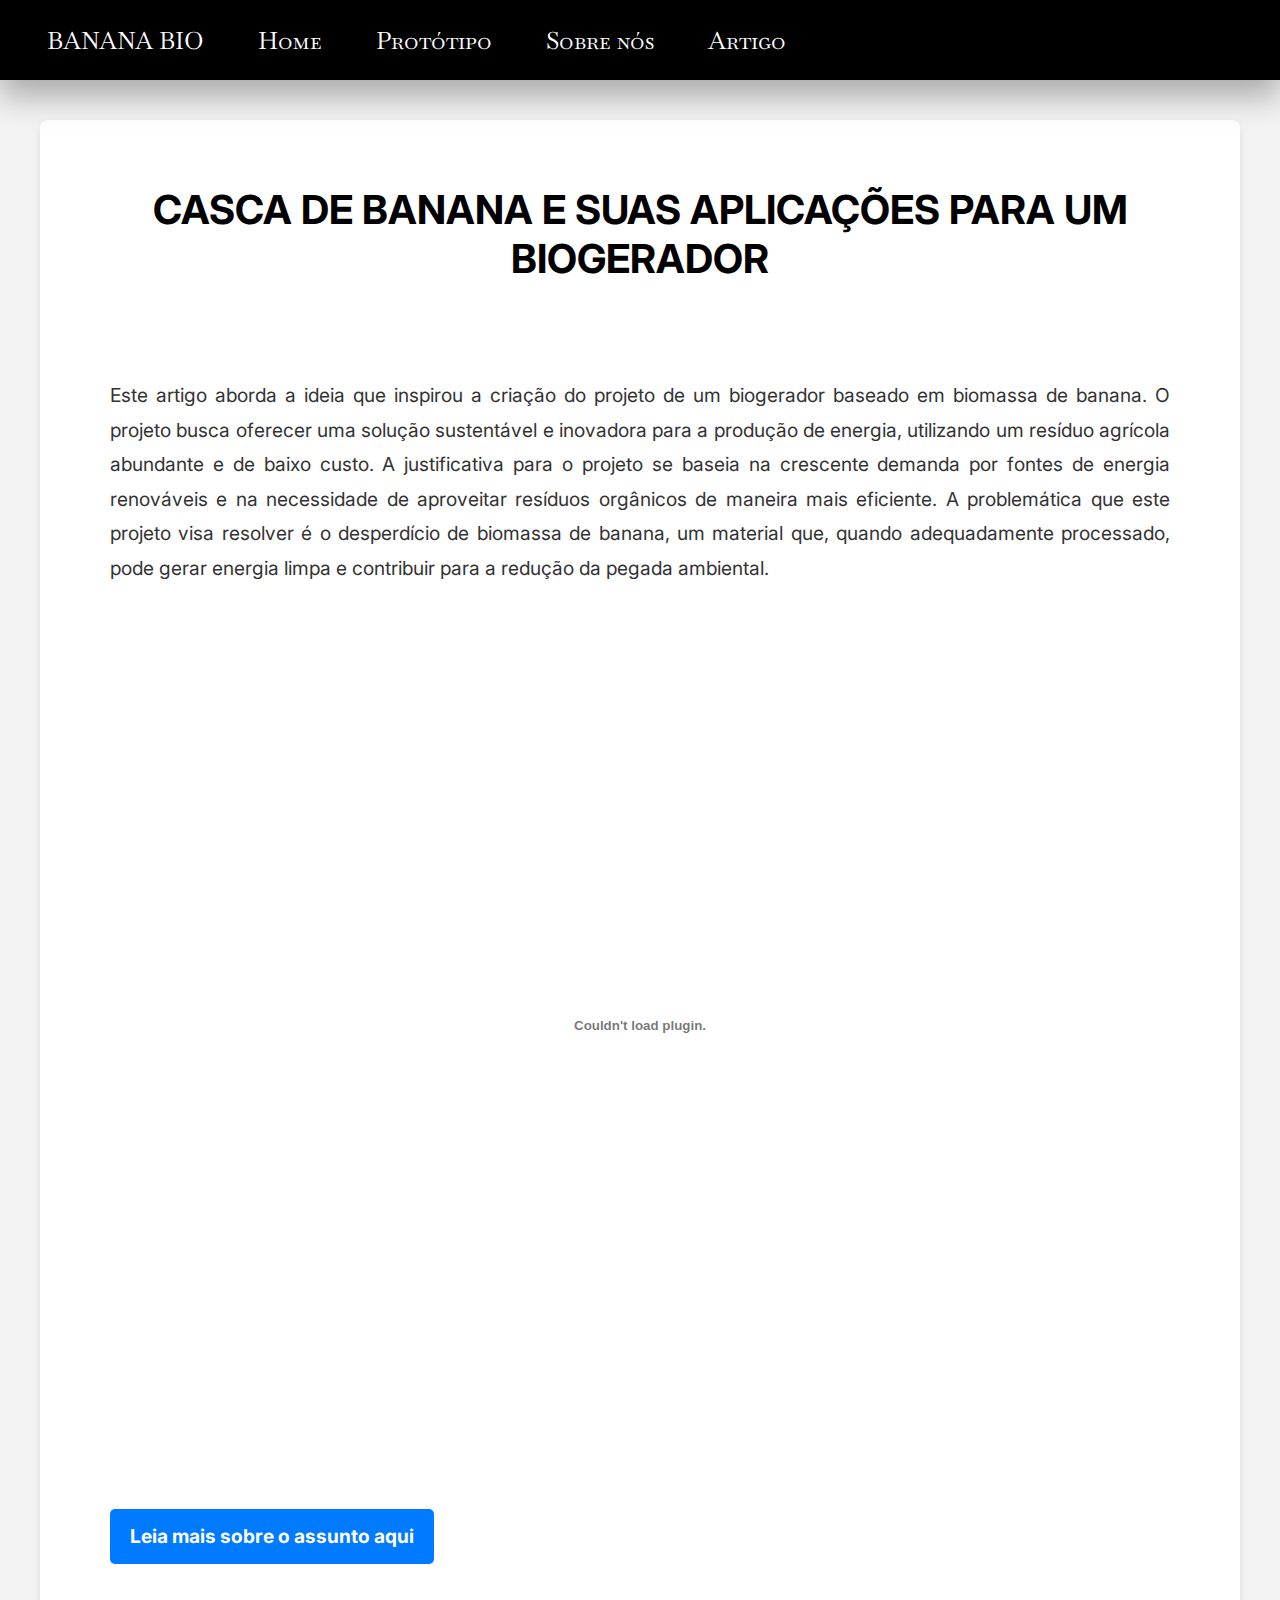
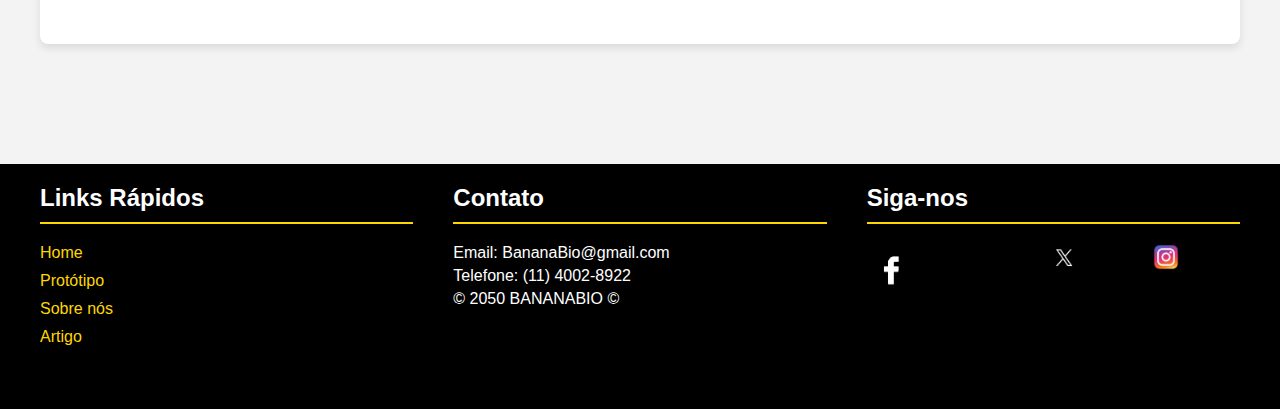
<file: artigo.html>
<!DOCTYPE html>
<html lang="en">

<head>
    <meta charset="UTF-8">
    <meta name="viewport" content="width=device-width, initial-scale=1.0">
    <link rel="stylesheet" href="estilo.css">
    <link rel="icon" href="icone2.png" type="image/png">
    <title>BANANA BIO</title>
</head>

<body>
    <header>
        <nav class="menu">
            <ul>
                <li><a>BANANA BIO</a></li>
                <li><a href="index.html">Home</a></li>
                <li><a href="prototipo.html">Protótipo</a></li>
                <li><a href="sobre.html">Sobre nós</a></li>
                <li><a href="artigo.html">Artigo</a></li>
            </ul>
        </nav>
    </header>

    <main>
        <article class="artigo">
            <h1>CASCA DE BANANA E SUAS APLICAÇÕES PARA UM BIOGERADOR</h1>
    
            <section class="conteudo-artigo">
                <p class="triste">Este artigo aborda a ideia que inspirou a criação do projeto de um biogerador baseado em biomassa de banana. O projeto busca oferecer uma solução sustentável e inovadora para a produção de energia, utilizando um resíduo agrícola abundante e de baixo custo. A justificativa para o projeto se baseia na crescente demanda por fontes de energia renováveis e na necessidade de aproveitar resíduos orgânicos de maneira mais eficiente. A problemática que este projeto visa resolver é o desperdício de biomassa de banana, um material que, quando adequadamente processado, pode gerar energia limpa e contribuir para a redução da pegada ambiental.</p>
                <br>
    
                <!-- Exibe o PDF embutido aqui -->
                <embed src="relatorio abu cansei culpa a tim e a vivo-1.pdf" type="application/pdf" width="100%" height="800px" class="artigopdf">
                
                <p><a href="https://etecspgov-my.sharepoint.com/:w:/r/personal/vitor_tozeti_etec_sp_gov_br/Documents/Documento%202.docx?d=wf5884d55f5cd4a199170a5bd1c1e10a3&csf=1&web=1&e=P7U8S1" target="_blank" class="link-artigo">Leia mais sobre o assunto aqui</a></p>
            </section>
    
            <footer class="artigo-footer">
            </footer>
        </article>
    </main>
    

    <footer class="site-footer">
        <div class="footer-container">
            <div class="footer-links">
                <h3>Links Rápidos</h3>
                <ul>
                    <li><a href="index.html">Home</a></li>
                    <li><a href="prototipo.html">Protótipo</a></li>
                    <li><a href="sobre.html">Sobre nós</a></li>
                    <li><a href="artigo.html">Artigo</a></li>
                </ul>
            </div>

            <div class="footer-contact">
                <h3>Contato</h3>
                <p>Email: BananaBio@gmail.com</p>
                <p>Telefone: (11) 4002-8922</p>
                <p> &copy; 2050 BANANABIO &copy;</p>
            </div>

            <div class="footer-social">
                <h3>Siga-nos</h3>
                <ul class="social-icons">
                    <li><a href="https://www.facebook.com" target="_blank">
                            <img class="icons" src="facebook.png" alt="Facebook">
                        </a></li>
                    <li><a href="https://www.twitter.com" target="_blank">
                            <img class="icons" src="twitter.jpg" alt="Twitter">
                        </a></li>
                    <li><a href="https://www.instagram.com" target="_blank">
                            <img class="icons" src="instagram.png" alt="Instagram">
                        </a></li>
                </ul>
            </div>
        </div>
    </footer>

    <script src="script.js"></script>
</body>

</html>
</file>
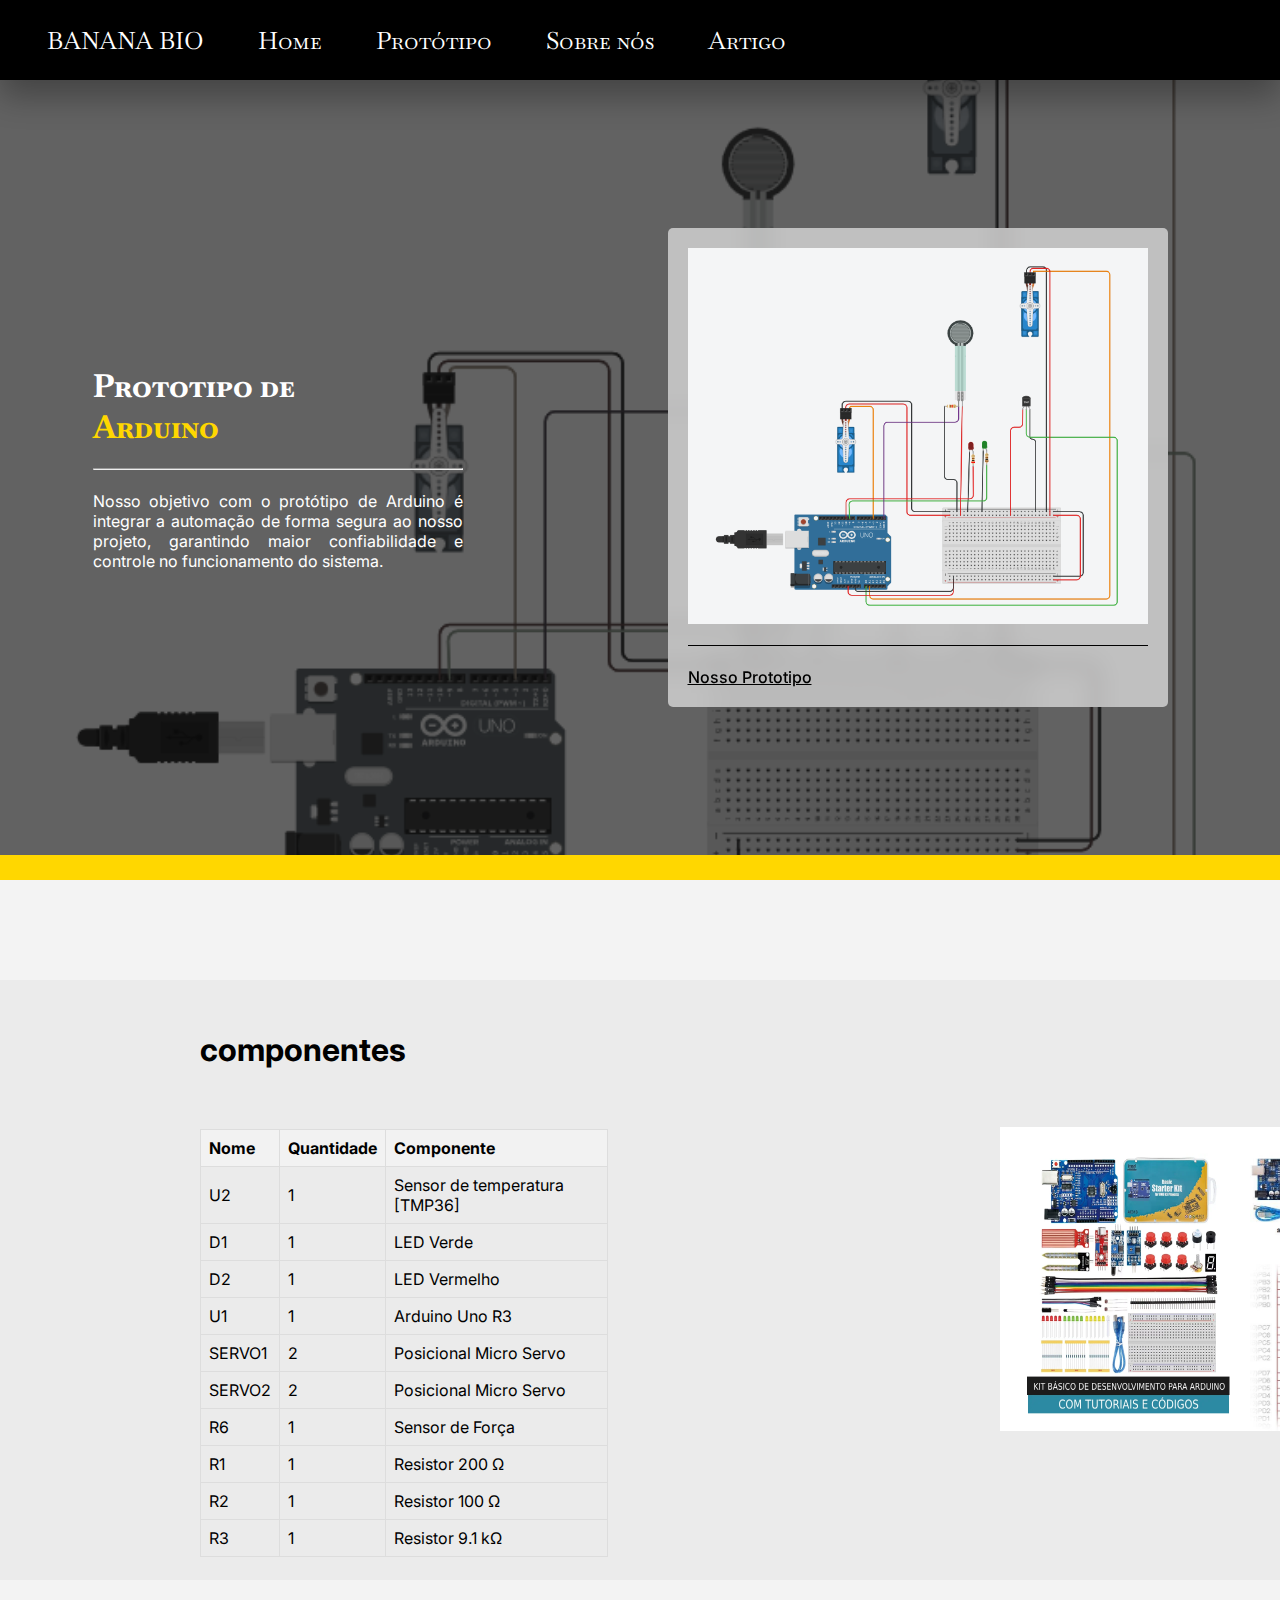
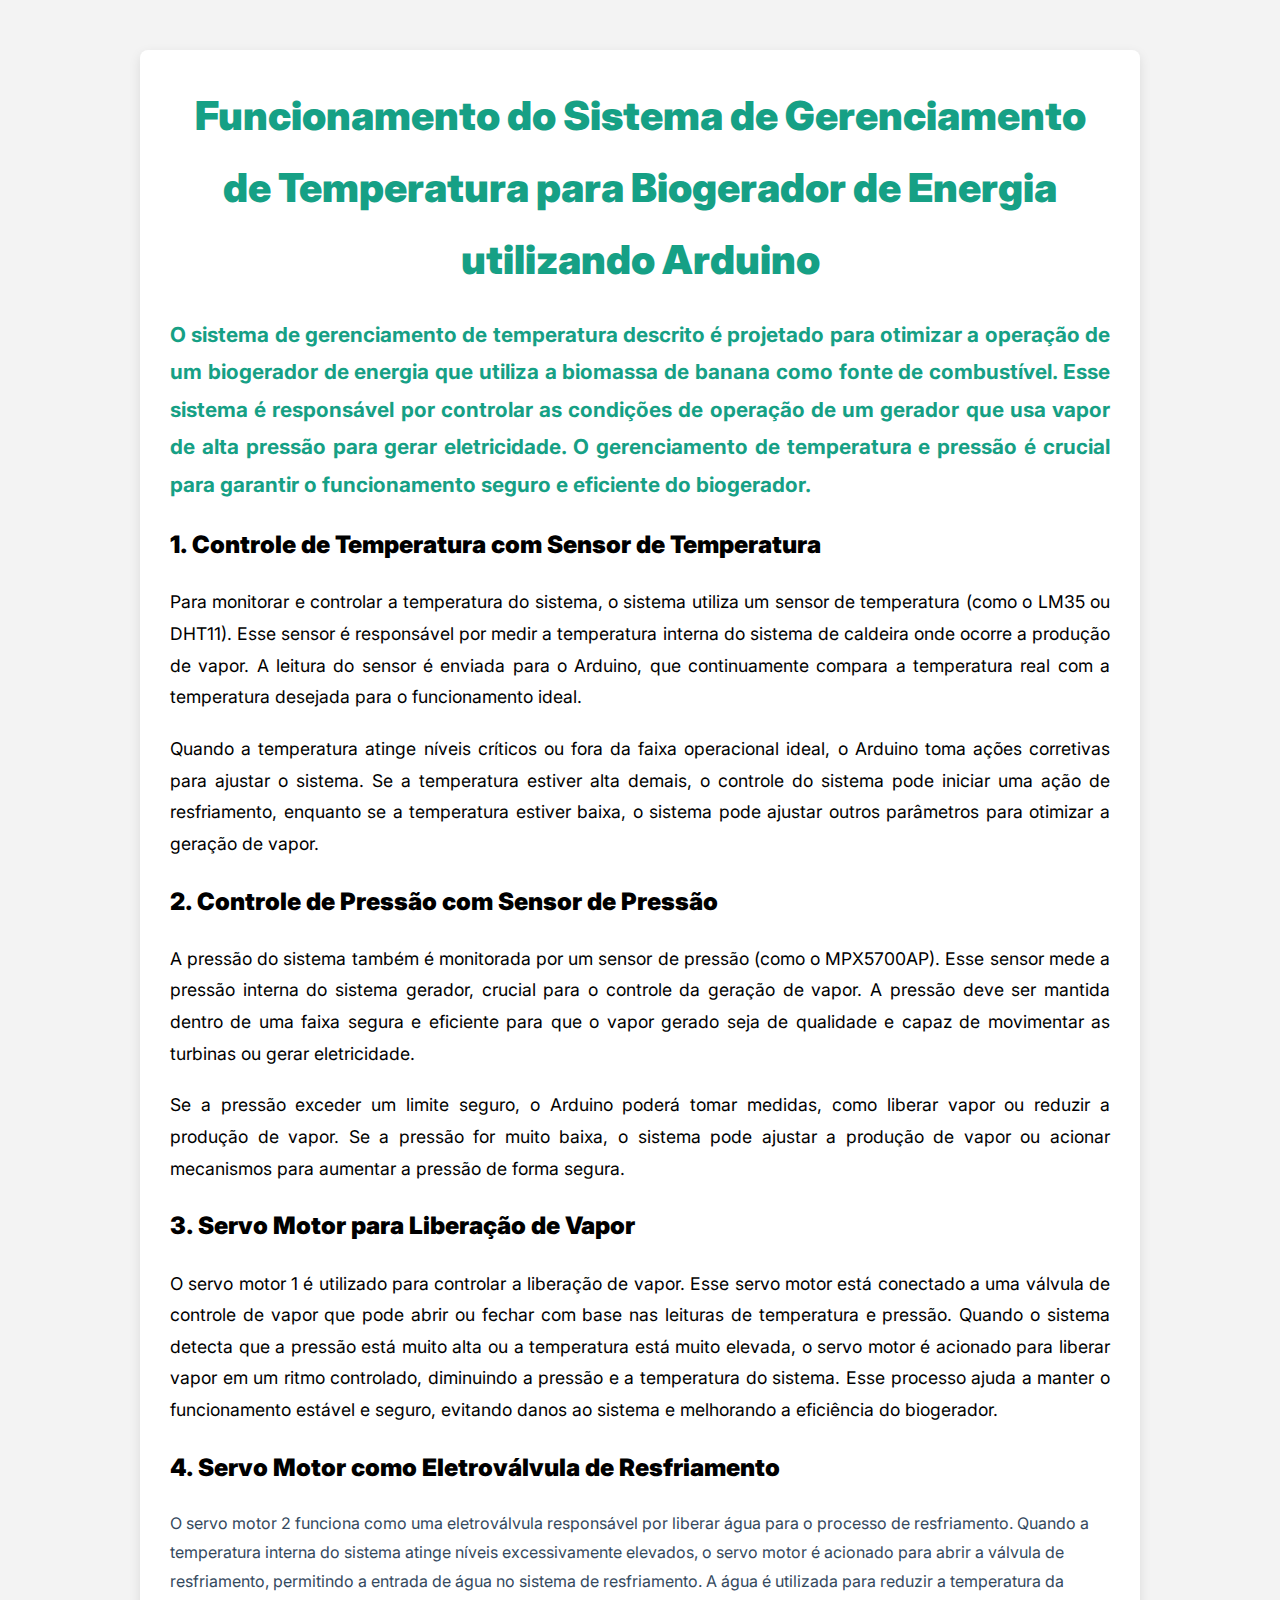
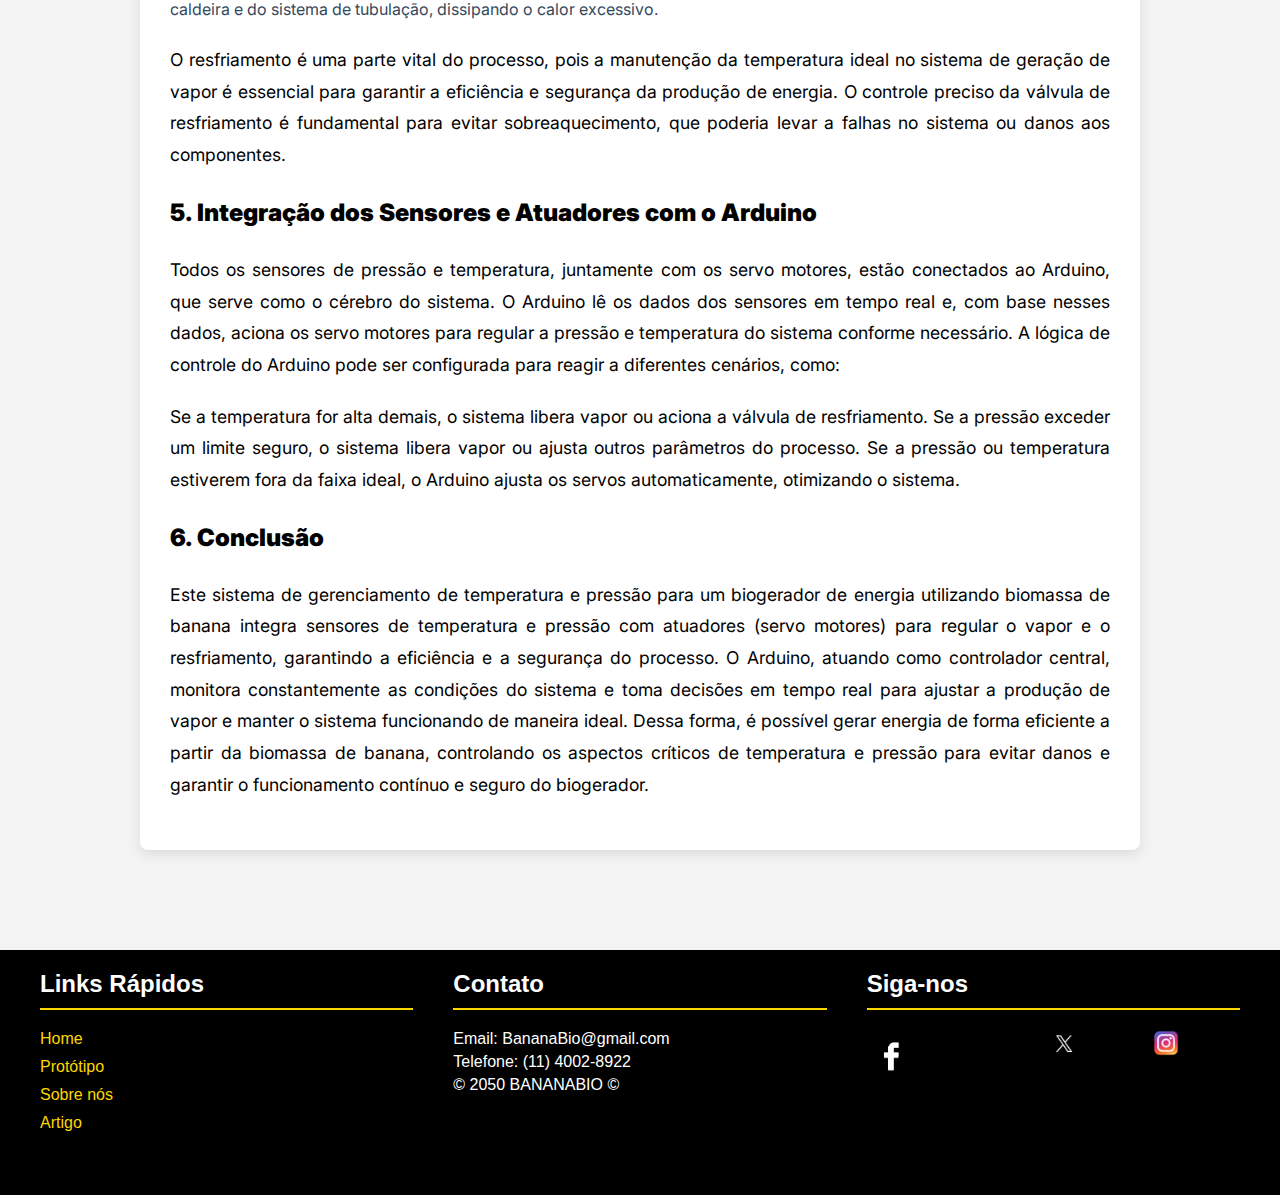
<file: prototipo.html>
<!DOCTYPE html>
<html lang="en">

<head>
    <meta charset="UTF-8">
    <meta name="viewport" content="width=device-width, initial-scale=1.0">
    <link rel="stylesheet" href="estilo.css">
    <link rel="icon" href="icone2.png" type="image/png">
    <title>BANANA BIO</title>
</head>

<body>
    <header>
        <nav class="menu">
            <ul>
                <li><a>BANANA BIO</a></li>
                <li><a href="index.html">Home</a></li>
                <li><a href="prototipo.html">Protótipo</a></li>
                <li><a href="sobre.html">Sobre nós</a></li>
                <li><a href="artigo.html">Artigo</a></li>
            </ul>
        </nav>
    </header>

    <div class="parallax2">
        <div class="card1">
            <h1>Prototipo de<br>
                <h1 class="h1B">Arduino</h1>
            </h1>
            <br>
            <hr>
            <br>
            <p class="p1">Nosso objetivo com o protótipo de Arduino é integrar a automação de forma segura ao nosso
                projeto, garantindo maior confiabilidade e controle no funcionamento do sistema.</p>
        </div>


        <div class="card2">
            <img src="ababu.png" alt="">
            <br>
            <hr style="border: none; height: 1px; background-color: black;">
            <br>
            <p class="p2"><a href="https://www.tinkercad.com/things/5o9tHlT1SsJ-ababu/editel?returnTo=https%3A%2F%2Fwww.tinkercad.com%2Fdashboard%2Fdesigns%2Fcircuits">Nosso Prototipo</a></p>
        </div>
    </div>


    <div class="pt2" style="color: rgb(0, 0, 0);">
        <h1>componentes</h1>
        <br>
        <br>
        <table>
            <tr>
                <th>Nome</th>
                <th>Quantidade</th>
                <th>Componente</th>
            </tr>
            <tr>
                <td>U2</td>
                <td>1</td>
                <td>Sensor de temperatura [TMP36]</td>
            </tr>
            <tr>
                <td>D1</td>
                <td>1</td>
                <td>LED Verde</td>
            </tr>
            <tr>
                <td>D2</td>
                <td>1</td>
                <td>LED Vermelho</td>
            </tr>
            <tr>
                <td>U1</td>
                <td>1</td>
                <td>Arduino Uno R3</td>
            </tr>
            <tr>
                <td>SERVO1</td>
                <td>2</td>
                <td>Posicional Micro Servo</td>
            </tr>
            <tr>
                <td>SERVO2</td>
                <td>2</td>
                <td>Posicional Micro Servo</td>
            </tr>
            <tr>
                <td>R6</td>
                <td>1</td>
                <td>Sensor de Força</td>
            </tr>
            <tr>
                <td>R1</td>
                <td>1</td>
                <td>Resistor 200 Ω</td>
            </tr>
            <tr>
                <td>R2</td>
                <td>1</td>
                <td>Resistor 100 Ω</td>
            </tr>
            <tr>
                <td>R3</td>
                <td>1</td>
                <td>Resistor 9.1 kΩ</td>
            </tr>
        </table>
        <div class="image-wrapper"> <!-- Nova div para centralização -->
            <div class="image-collage">
                <img src="kitububu.jpg" alt="Imagem 1" class="img1">
                <div class="img-container">
                    <img src="abububuduino.png" alt="Imagem 2" class="img2">
                    <img src="arduinobubu.jpg" alt="Imagem 3" class="img3">
                </div>
            </div>
        </div>
    </div>
    <br>
    <br>
    <div class="abubu">
        <h1>Funcionamento do Sistema de Gerenciamento de Temperatura para Biogerador de Energia utilizando Arduino</h1>
        <p>O sistema de gerenciamento de temperatura descrito é projetado para otimizar a operação de um biogerador de
            energia que utiliza a biomassa de banana como fonte de combustível. Esse sistema é responsável por controlar
            as condições de operação de um gerador que usa vapor de alta pressão para gerar eletricidade. O
            gerenciamento de temperatura e pressão é crucial para garantir o funcionamento seguro e eficiente do
            biogerador.</p><br>

        <p><h2>1. Controle de Temperatura com Sensor de Temperatura</h2></p><br>
        <p>Para monitorar e controlar a temperatura do sistema, o sistema utiliza um sensor de temperatura (como o LM35
            ou DHT11). Esse sensor é responsável por medir a temperatura interna do sistema de caldeira onde ocorre a
            produção de vapor. A leitura do sensor é enviada para o Arduino, que continuamente compara a temperatura
            real com a temperatura desejada para o funcionamento ideal.</p><br>

        <p>Quando a temperatura atinge níveis críticos ou fora da faixa operacional ideal, o Arduino toma ações
            corretivas para ajustar o sistema. Se a temperatura estiver alta demais, o controle do sistema pode iniciar
            uma ação de resfriamento, enquanto se a temperatura estiver baixa, o sistema pode ajustar outros parâmetros
            para otimizar a geração de vapor.</p><br>

        <p> <h2>2. Controle de Pressão com Sensor de Pressão</h2></p><br>
        <p>A pressão do sistema também é monitorada por um sensor de pressão (como o MPX5700AP). Esse sensor mede a
            pressão interna do sistema gerador, crucial para o controle da geração de vapor. A pressão deve ser mantida
            dentro de uma faixa segura e eficiente para que o vapor gerado seja de qualidade e capaz de movimentar as
            turbinas ou gerar eletricidade.</p><br>

        <p>Se a pressão exceder um limite seguro, o Arduino poderá tomar medidas, como liberar vapor ou reduzir a
            produção de vapor. Se a pressão for muito baixa, o sistema pode ajustar a produção de vapor ou acionar
            mecanismos para aumentar a pressão de forma segura.</p>

        <p><h2>3. Servo Motor para Liberação de Vapor</h2></p><br>
        <p>O servo motor 1 é utilizado para controlar a liberação de vapor. Esse servo motor está conectado a uma
            válvula de controle de vapor que pode abrir ou fechar com base nas leituras de temperatura e pressão. Quando
            o sistema detecta que a pressão está muito alta ou a temperatura está muito elevada, o servo motor é
            acionado para liberar vapor em um ritmo controlado, diminuindo a pressão e a temperatura do sistema. Esse
            processo ajuda a manter o funcionamento estável e seguro, evitando danos ao sistema e melhorando a
            eficiência do biogerador.</p><br>

        <p><h2>4. Servo Motor como Eletroválvula de Resfriamento</h2></p><br>
        O servo motor 2 funciona como uma eletroválvula responsável por liberar água para o processo de
        resfriamento. Quando a temperatura interna do sistema atinge níveis excessivamente elevados, o servo motor é
        acionado para abrir a válvula de resfriamento, permitindo a entrada de água no sistema de resfriamento. A
        água é utilizada para reduzir a temperatura da caldeira e do sistema de tubulação, dissipando o calor
        excessivo.</p><br>

        <p>O resfriamento é uma parte vital do processo, pois a manutenção da temperatura ideal no sistema de geração
            de vapor é essencial para garantir a eficiência e segurança da produção de energia. O controle preciso da
            válvula de resfriamento é fundamental para evitar sobreaquecimento, que poderia levar a falhas no sistema ou
            danos aos componentes.</p><br>

        <p><h2>5. Integração dos Sensores e Atuadores com o Arduino</h2></p><br>
        <p>Todos os sensores de pressão e temperatura, juntamente com os servo motores, estão conectados ao Arduino,
            que serve como o cérebro do sistema. O Arduino lê os dados dos sensores em tempo real e, com base nesses
            dados, aciona os servo motores para regular a pressão e temperatura do sistema conforme necessário. A lógica
            de controle do Arduino pode ser configurada para reagir a diferentes cenários, como:</p><br>

        <p>Se a temperatura for alta demais, o sistema libera vapor ou aciona a válvula de resfriamento.
            Se a pressão exceder um limite seguro, o sistema libera vapor ou ajusta outros parâmetros do processo.
            Se a pressão ou temperatura estiverem fora da faixa ideal, o Arduino ajusta os servos automaticamente,
            otimizando o sistema.</p><br>
        <p><h2>6. Conclusão</h2></p><br>
        <p>Este sistema de gerenciamento de temperatura e pressão para um biogerador de energia utilizando biomassa de
            banana integra sensores de temperatura e pressão com atuadores (servo motores) para regular o vapor e o
            resfriamento, garantindo a eficiência e a segurança do processo. O Arduino, atuando como controlador
            central, monitora constantemente as condições do sistema e toma decisões em tempo real para ajustar a
            produção de vapor e manter o sistema funcionando de maneira ideal. Dessa forma, é possível gerar energia de
            forma eficiente a partir da biomassa de banana, controlando os aspectos críticos de temperatura e pressão
            para evitar danos e garantir o funcionamento contínuo e seguro do biogerador.</p>
    </div>






    <footer class="site-footer">
        <div class="footer-container">
            <div class="footer-links">
                <h3>Links Rápidos</h3>
                <ul>
                    <li><a href="index.html">Home</a></li>
                    <li><a href="prototipo.html">Protótipo</a></li>
                    <li><a href="sobre.html">Sobre nós</a></li>
                    <li><a href="artigo.html">Artigo</a></li>
                </ul>
            </div>

            <div class="footer-contact">
                <h3>Contato</h3>
                <p>Email: BananaBio@gmail.com</p>
                <p>Telefone: (11) 4002-8922</p>
                <p> &copy; 2050 BANANABIO &copy;</p>
            </div>

            <div class="footer-social">
                <h3>Siga-nos</h3>
                <ul class="social-icons">
                    <li><a href="https://www.facebook.com" target="_blank">
                            <img class="icons" src="facebook.png" alt="Facebook">
                        </a></li>
                    <li><a href="https://www.twitter.com" target="_blank">
                            <img class="icons" src="twitter.jpg" alt="Twitter">
                        </a></li>
                    <li><a href="https://www.instagram.com" target="_blank">
                            <img class="icons" src="instagram.png" alt="Instagram">
                        </a></li>
                </ul>
            </div>
        </div>
    </footer>



    <script src="script.js"></script>
</body>

</html>
</file>
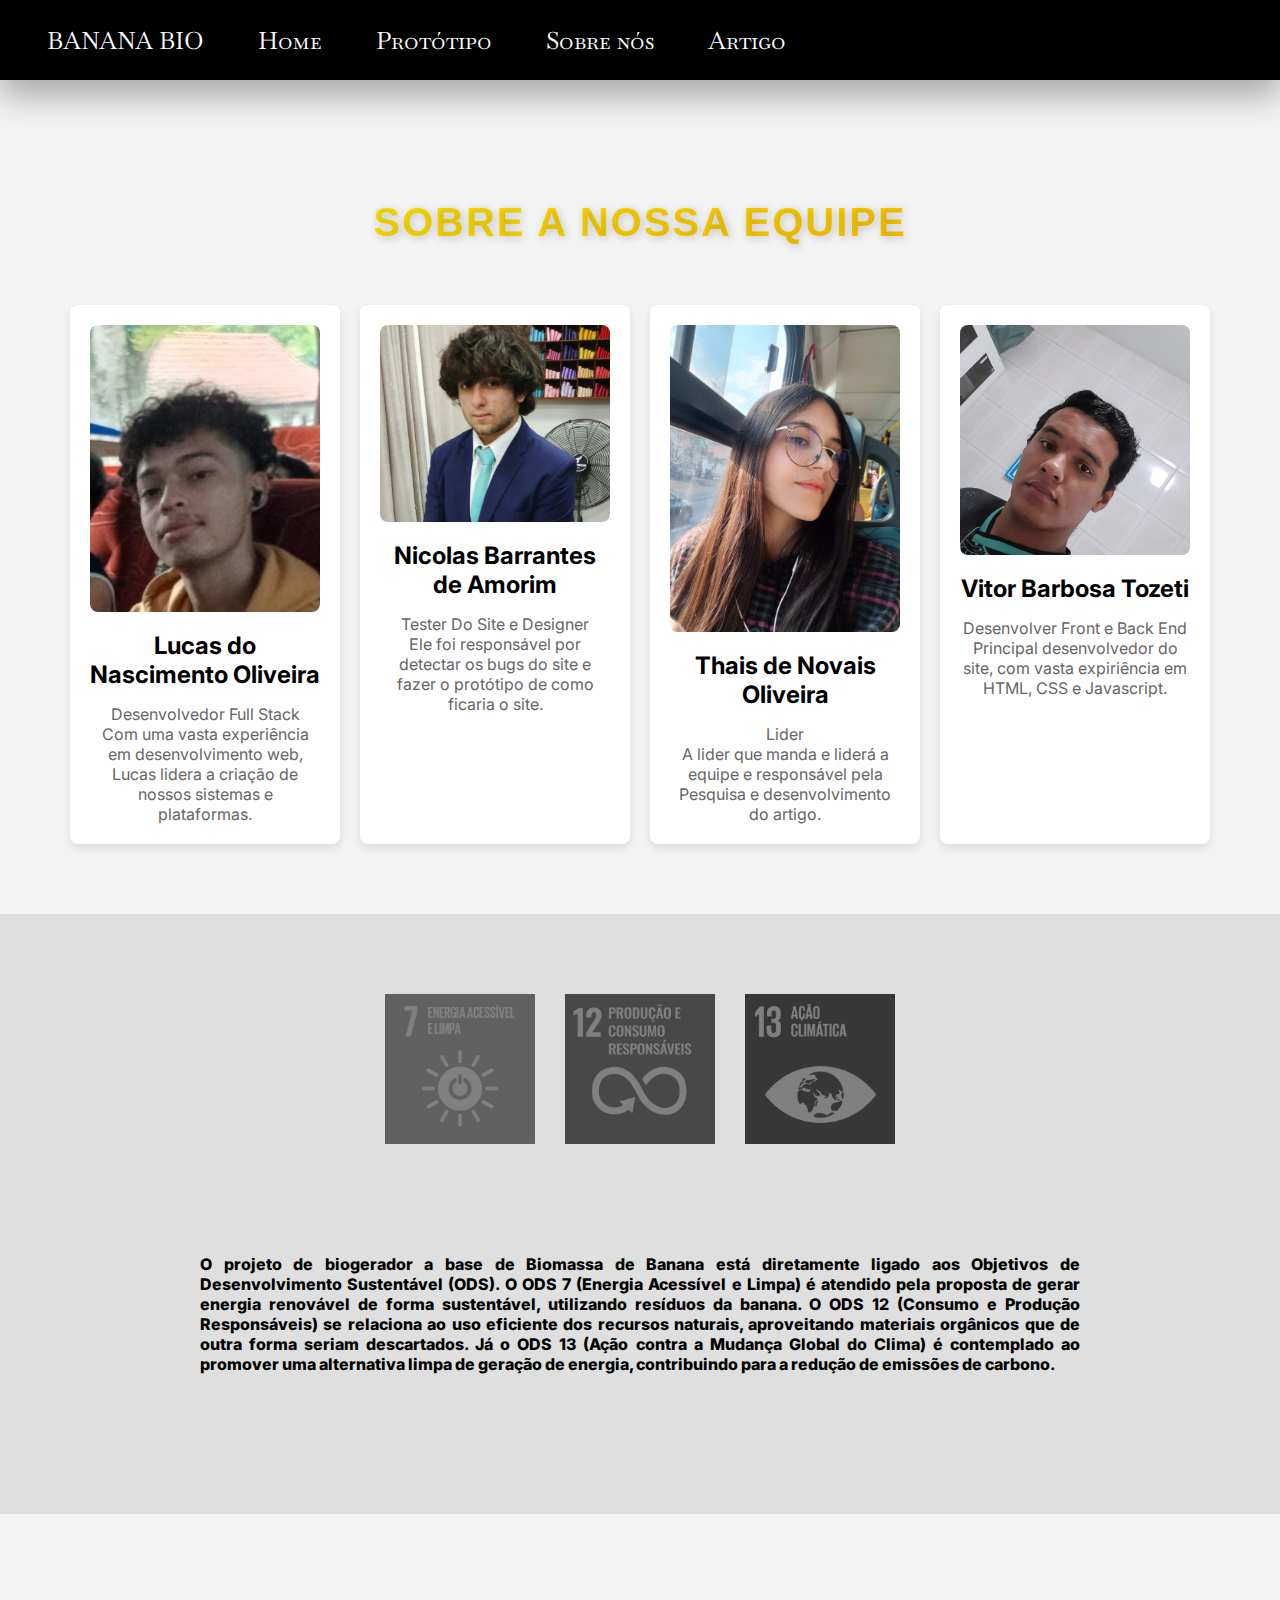
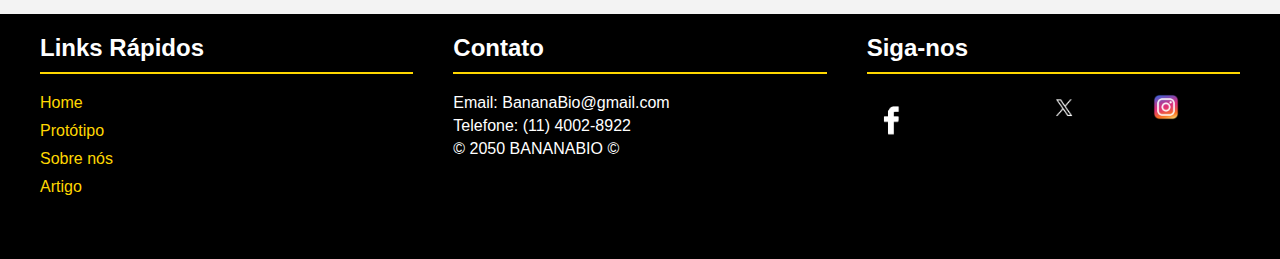
<file: sobre.html>
<!DOCTYPE html>
<html lang="en">

<head>
    <meta charset="UTF-8">
    <meta name="viewport" content="width=device-width, initial-scale=1.0">
    <link rel="stylesheet" href="estilo.css">
    <link rel="icon" href="icone2.png" type="image/png">
    <title>BANANA BIO</title>
</head>

<body>
    <header>
        <nav class="menu">
            <ul>
                <li><a>BANANA BIO</a></li>
                <li><a href="index.html">Home</a></li>
                <li><a href="prototipo.html">Protótipo</a></li>
                <li><a href="sobre.html">Sobre nós</a></li>
                <li><a href="artigo.html">Artigo</a></li>
            </ul>
        </nav>
    </header>


    <main>
        <section class="sobre-nos-improvavel">
            <h1>Sobre a Nossa Equipe</h1>
            <br>
            <br>
            <div class="container-de-cards-improvaveis">
                <div class="card-membro-1">
                    <img src="WhatsApp Image 2024-11-22 at 18.07.31.jpeg" alt="Membro 1">
                    <h3>Lucas do Nascimento Oliveira</h3>
                    <p>Desenvolvedor Full Stack</p>
                    <p>Com uma vasta experiência em desenvolvimento web, Lucas lidera a criação de nossos sistemas e
                        plataformas.</p>
                </div>

                <div class="card-membro-2">
                    <img src="WhatsApp Image 2024-11-22 at 18.00.21.jpeg" alt="Membro 2">
                    <h3>Nicolas Barrantes de Amorim</h3>
                    <p>Tester Do Site e Designer</p>
                    <p>Ele foi responsável por detectar os bugs do site e fazer o protótipo de como ficaria o site.</p>
                </div>

                <div class="card-membro-3">
                    <img src="WhatsApp Image 2024-11-22 at 18.36.21.jpeg" alt="Membro 3">
                    <h3>Thais de Novais Oliveira</h3>
                    <p>Lider</p>
                    <p>A lider que manda e liderá a equipe e responsável pela Pesquisa e desenvolvimento do artigo. </p>
                </div>

                <div class="card-membro-4">
                    <img src="WhatsApp Image 2024-11-22 at 17.59.04.jpeg" alt="Membro 4">
                    <h3>Vitor Barbosa Tozeti</h3>
                    <p>Desenvolver Front e Back End</p>
                    <p>Principal desenvolvedor do site, com vasta expiriência em HTML, CSS e Javascript.</p>
                </div>
            </div>
        </section>
    </main>


    <div class="cansei">
    <div class="card-imagens">
        <div class="imagem" style="background-image: url('7.jfif');"></div>
        <div class="imagem" style="background-image: url('12.jpg');"></div>
        <div class="imagem" style="background-image: url('13.png');"></div>
    </div>
    <p>
        O projeto de biogerador a base de Biomassa de Banana está diretamente ligado aos Objetivos de Desenvolvimento Sustentável (ODS). O ODS 7 (Energia Acessível e Limpa) é atendido pela proposta de gerar energia renovável de forma sustentável, utilizando resíduos da banana. O ODS 12 (Consumo e Produção Responsáveis) se relaciona ao uso eficiente dos recursos naturais, aproveitando materiais orgânicos que de outra forma seriam descartados. Já o ODS 13 (Ação contra a Mudança Global do Clima) é contemplado ao promover uma alternativa limpa de geração de energia, contribuindo para a redução de emissões de carbono.
    </p>
    
    </div>


    <footer class="site-footer">
        <div class="footer-container">
            <div class="footer-links">
                <h3>Links Rápidos</h3>
                <ul>
                    <li><a href="index.html">Home</a></li>
                    <li><a href="prototipo.html">Protótipo</a></li>
                    <li><a href="sobre.html">Sobre nós</a></li>
                    <li><a href="artigo.html">Artigo</a></li>
                </ul>
            </div>

            <div class="footer-contact">
                <h3>Contato</h3>
                <p>Email: BananaBio@gmail.com</p>
                <p>Telefone: (11) 4002-8922</p>
                <p> &copy; 2050 BANANABIO &copy;</p>
            </div>

            <div class="footer-social">
                <h3>Siga-nos</h3>
                <ul class="social-icons">
                    <li><a href="https://www.facebook.com" target="_blank">
                            <img class="icons" src="facebook.png" alt="Facebook">
                        </a></li>
                    <li><a href="https://www.twitter.com" target="_blank">
                            <img class="icons" src="twitter.jpg" alt="Twitter">
                        </a></li>
                    <li><a href="https://www.instagram.com" target="_blank">
                            <img class="icons" src="instagram.png" alt="Instagram">
                        </a></li>
                </ul>
            </div>
        </div>
    </footer>



    <script src="script.js"></script>
</body>

</html>
</file>
<file: estilo.css>
@import url('https://fonts.googleapis.com/css2?family=Inter:ital,opsz,wght@0,14..32,100..900;1,14..32,100..900&display=swap'); /*Inter*/
@import url('https://fonts.googleapis.com/css2?family=Baskervville+SC&display=swap'); /*Baskervville SC*/

* {
    margin: 0;
    padding: 0;
    box-sizing: border-box;
}

body {
    background-color: #f3f3f3;
    font-family: 'Inter', sans-serif;
    max-width: 100vw;
    margin: 0; /* Remove margens padrão */
    overflow-x: hidden;
}

/* Estilo do menu */
header {
    background-color: #000000;
    position: fixed;
    width: 100%;
    max-width: 100%;
    top: 0;
    z-index: 1000;
}

.menu {
    max-width: 100%;
    display: flex;
    justify-content: left;
    align-items: center;
    height: 80px;
    padding: 0 20px; /* Adiciona espaçamento lateral */
    box-shadow: 0px 16px 32px rgba(0, 0, 0, 0.308); /* Adiciona a sombra projetada para baixo */
}

.menu ul {
    list-style: none;
    display: flex;
    flex-wrap: wrap; /* Permite que os itens se movam para a próxima linha se necessário */
}

.menu ul li {
    font-family: 'Baskervville SC', cursive;
    font-size: 1.5rem;
    color: white;
    margin: 0 15px;
}

.menu ul li a {
    display: inline-block;
    color: white;
    text-decoration: none;
    font-size: 1.5rem;
    padding: 8px 12px;
    transition: color 0.6s ease, background-color 0.3s ease, border-radius 0.3s ease, transform 0.3s ease;
}

.menu ul li a:hover {
    color: rgb(255, 255, 255);
    background-color: #ffffff1f;
    border-radius: 6px;
}




.parallax {
    display: flex;
    justify-content: space-around;
    align-items: center;
    flex-flow: row;
    min-height: 800px;
    width: 100%;
    margin-top: 80px;
    position: relative; /* Necessário para o pseudo-elemento */
    border-bottom: 25px solid #FFD700; /* Linha de contorno abaixo da imagem */
    margin-bottom: 100px;
}

.parallax::before {
    content: '';
    position: absolute;
    top: 0;
    left: 0;
    right: 0;
    bottom: 0;
    background-image: url('https://static.vecteezy.com/ti/fotos-gratis/p2/5042656-bananeira-e-folhas-de-bananeira-gratis-foto.jpg');
    background-attachment: fixed;
    background-position: center;
    background-repeat: no-repeat;
    background-size: cover;
    filter: grayscale(0.9) brightness(0.4);
    z-index: -1; /* Coloca a imagem de fundo atrás do conteúdo */
}

.card1 {
    display: flex;
    justify-content: space-around;
    align-self: center;
    flex-flow: column;
    font-family: 'Baskervville SC', cursive;
    color: rgb(255, 255, 255);
    max-width: 370px;
}
.h1B{
    color:#FFD700;
}

.p1 {
    width: 100%; 
    margin: 0; /* Remove margens */
    padding: 0; /* Remove paddings */
    box-sizing: border-box;
    text-align: justify;
    font-family: 'Inter', cursive;
    color: #fff;
}


.card2 {
    max-width: 500px;
    min-height: 200px;
    display: flex;
    flex-direction: column;
    padding: 20px;
    margin: 20px;
    background-color: rgba(255, 255, 255, 0.6);
    font-family: 'Baskervville SC', cursive;
    border-radius: 5px;
    backdrop-filter: blur(10px); /* Aplica o desfoque ao fundo */
    transition: transform 0.2s, background-color 0.3s, box-shadow 0.3s;
}


.card2:hover {
    transform: scale(0.99);
    background-color: rgba(255, 255, 255, 0.8);
}

.p2 {
    color: #000000;
    width: 100%; 
    margin: 0; /* Remove margens */
    padding: 0; /* Remove paddings */
    box-sizing: border-box;
    text-align: justify;
    font-family: 'Inter', cursive;
    font-weight: 500;
}

.card2 a {
    color: #000000;
}

.pt2 {
    display: flex;
    flex-direction: column;
    background-color: #ebebeb;
    max-width: 100%;
    min-height: 300px;
    max-height: 600px;
    padding: 20px;
    padding-left: 200px;
    padding-right: 400px;
    padding-top: 50px;
    color: #dbba00;
}

.pt2 hr {
    max-width: 400px;
    border: none;
    height: 1px;
    background-color: #dbba00;
    width: 100%;
    margin: 10px 0;
}

.pt2 p {
    max-width: 500px;
    color: #000000;
    width: 100%; 
    margin: 0;
    padding: 0;
    box-sizing: border-box;
    text-align: justify;
    font-family: 'Inter', cursive;
    font-weight: 500;
}
.image-wrapper {
    position: relative; /* Permite posicionar a div de imagens em relação ao pai */
    max-width: 600px;
    top: -450px; /* Move a div para 50% da altura do pai */
    left: 800px;
    display: flex;
    flex-direction: row; /* Alinha as imagens na horizontal */
}

.image-collage {
    display: flex;
    flex-direction: row; /* Alinha as imagens na horizontal */
}

.img1 {
    max-width: 250px; /* Define o tamanho da primeira imagem */
}

.img-container {
    display: flex;
    flex-direction: column; /* Empilha as imagens 2 e 3 verticalmente */
}

.img2, .img3 {
    max-width: 250px; /* Define o tamanho das imagens 2 e 3 */
    margin: 0; /* Remove qualquer margem entre as imagens */
}

.pt3 {
    display: flex;
    justify-content: center; /* Centraliza horizontalmente */
    align-items: center; /* Centraliza verticalmente */
    background-color: #e2e2e2;
    width: 100%;
    min-height: 300px;
    max-height: 700px;
    padding: 40px;
    padding-bottom: 200px;
    color: #dbba00;
}

.card-wrapper {
    display: flex;
    justify-content: center; /* Centraliza os cards horizontalmente */
    align-items: center;
    width: 100%;
    gap: 0; /* Remove o espaçamento entre os cards */
    
}

.card-item {
    margin-top: 100px;
    position: relative;
    display: flex;
    flex-flow: column;
    width: 400px;
    height: 500px;
    overflow: hidden;
    transform-origin: top;
    transition: transform 0.6s ease;
    padding: 20px;
    z-index: 1;
}

.card-item::after {
    content: '';
    position: absolute;
    bottom: -5px; /* Posiciona levemente fora do card */
    right: -15px; /* Posiciona levemente fora do card */
    width: 0;
    height: 0;
    border-left: 20px solid transparent; /* Tamanho desejado do triângulo */
    border-right: 20px solid transparent; /* Tamanho desejado do triângulo */
    border-top: 20px solid #FFD700; /* Cor do triângulo */
    transform: rotate(-45deg);
    opacity: 0; /* Inicialmente invisível */
    transition: opacity 0.6s ease; /* Suaviza a transição */
}

.card-item:hover::after {
    opacity: 1; /* Torna visível ao passar o mouse */
}


.card-item:hover {
    transform: scaleY(1.1);
}



.card-item-background {
    position: absolute;
    top: 0;
    left: 0;
    width: 100%;
    height: 100%;
    background-size: cover;
    background-position: center;
    z-index: -1;
    filter: grayscale(0.7) brightness(0.3);
    transition: none;
}

.card-item-text {
    display: flex; /* Usar flexbox para alinhar os h1 lado a lado */
    justify-content: left; /* Espaço entre os textos */
    width: 100%; /* Garante que ocupe toda a largura */
    margin-bottom: 25px;
    max-height: 100%;
}

.card-item-h1 {
    color: #fff;
    font-family: 'Inter', cursive;
    max-height: 100%;
}

.barra {
    color: #FFD700;
    font-family: 'Inter', cursive;
    font-weight: 900;
    max-height: 100%;
}

.card-item p {
    font-family: 'inter', cursive;
    color: white;
    text-align: justify;
    margin-left: 10px;
    margin-right: 10px;
    opacity: 0; /* Inicialmente invisível */
    transition: opacity 0.6s ease; /* Suaviza a transição */
    max-height: 100%; /* Limita a largura máxima do parágrafo */
    white-space: normal; /* Garante que o texto quebre normalmente */
    line-height: 1.1; /* Ajusta o espaçamento entre linhas */
}

.card-item:hover p {
    opacity: 1; /* Torna visível ao passar o mouse */
}

.pt4 {
    display: flex;
    background-color: rgb(218, 218, 218);
    max-width: 100%;
    min-height: 300px;
    max-height: 700px;
    padding-top: 50px;
    padding-left: 100px;
    padding-right: 100px;
    padding-bottom: 50px;
}

.card4 {
    display: flex;
    flex-direction: column;
    width: 100%;
    margin-bottom: 50px;
}

.card-header {
    display: flex;
    align-items: center;
}

.barra1 {
    margin-top: 50px;
    margin-right: 10px; /* Espaço entre os elementos */
    color: #dbba00;
    font-family: 'Inter', cursive;
    font-weight: 900;
    max-height: 100%;
}
.card-item-h12 {
    margin-top: 50px;
    color: #dbba00;
    font-family: 'Inter', cursive;
    max-height: 100%;
}
.card-content {
    display: flex;
    flex-direction: column; /* Coloca o parágrafo abaixo do título */
    width: 100%;
    margin-top: 20px; /* Espaço entre o título e o parágrafo */
}

.card-image {
    background-color: #ffffff65;
    border-radius: 50%;
    position: relative;
    top: -550px;
    align-self: flex-end; /* Alinha a imagem à direita */
    margin-top: 20px; /* Espaço entre o parágrafo e a imagem */
}
.card-content p{
    margin-top: 50px;
    max-width: 800px;
    text-align: justify;
    font-family: 'inter', cursive;
    font-size: 1.2rem;
}

.pt5 {
    display: flex;
    justify-content: space-between;
    align-items: center;
    background-color: rgb(212, 212, 212);
    max-width: 100%;
    min-height: 300px;
    max-height: 700px;
    padding-top: 100px;
    padding-left: 100px;
}

.card5 {
    display: flex;
    flex-direction: column;
    width: 100%;
    margin-bottom: 50px;
}

.card-header {
    flex: 1;
    padding-right: 20px;
}

.carro-wrapper {
    flex: 1;
    display: flex;
    justify-content: left;
    position: relative;
    max-width: 600px;
    margin-left: 810px;
    padding-left: 100px;
}

.carousel-container {
    position: relative;
    top: -250px;
    width: 100%;
    max-width: 900px;
    display: flex;
    justify-content: center;
    overflow: hidden;
    position: relative; /* Adicionando position relative para que os botões fiquem em relação ao container */
}

/* Ajuste o carrossel para caber corretamente */
.carousel {
    display: flex;
    transition: transform 0.5s ease-in-out;
}

.carousel-item {
    min-width: 100%;
    transition: transform 0.5s ease-in-out;
}

.carousel-item img {
    width: 100%;
}







/* Botões do carrossel */
button {
    position: absolute;
    top: 50%;
    transform: translateY(-50%);
    background-color: rgba(0, 0, 0, 0.5);
    border: none;
    color: white;
    padding: 10px;
    cursor: pointer;
    font-size: 18px;
    z-index: 10; /* Certifica-se de que os botões estejam acima dos outros elementos */
}

button:hover {
    background-color: rgba(0, 0, 0, 0.8);
}

.prev {
    left: 10px;
}

.next {
    right: 10px;
}

.card-item-h123 {
    margin-top: 200px;
    color: #dbba00;
    font-family: 'Inter', cursive;
    max-height: 100%;
}
.barra2 {
    margin-top: 200px;
    color: #dbba00;
    font-family: 'Inter', cursive;
    font-weight: 900;
    max-height: 100%;
}














































@media (max-width: 768px) {
    .menu {
        justify-content: center;
        height: 60px;
    }

    .menu ul li {
        margin: 0 10px;
    }

    .menu ul li a {
        font-size: 1.5rem;
    }

    .parallax {
        margin-top: 60px; /* Ajuste para telas menores */
    }

    section {
        margin-bottom: 40px;
        padding: 15px;
    }
}

@media (max-width: 480px) {
    .menu {
        flex-direction: column;
        align-items: flex-start;
        padding: 10px;
    }

    .menu ul {
        flex-direction: column;
        width: 100%;
    }

    .menu ul li {
        margin: 10px 0;
    }

    .menu ul li a {
        font-size: 1.2rem;
    }

    .parallax {
        margin-top: 60px;
    }

    section {
        margin-bottom: 30px;
        padding: 10px;
    }
}

/* Estilo do rodapé */
.site-footer {
    width: 100%;
    margin-top: 100px;
    background-color: #000000;
    color: #fff;
    padding: 0px 0;
    font-family: 'Arial', sans-serif;
}
.site-footer h3{
    margin-top: 20px;
}
.footer-container {
    display: flex;
    justify-content: space-evenly;
    max-width: 100%;
    margin: 0 auto;
    padding: 0 20px;
}

.footer-links, .footer-contact, .footer-social {
    flex: 1;
    margin: 0 20px;
}
.footer-links h3, .footer-contact h3, .footer-social h3 {
    margin-bottom: 20px;
    font-size: 1.5rem;
    border-bottom: 2px solid #FFD700;
    padding-bottom: 10px;
}

.footer-links ul, .social-icons {
    list-style: none;
    padding: 0;
}

.footer-links ul li, .social-icons li {
    margin-bottom: 10px;
}

.footer-links ul li a, .social-icons li a {
    color: #FFD700;
    text-decoration: none;
    transition: color 0.3s;
}

.footer-links ul li a:hover, .social-icons li a:hover {
    color: #fff;
}

.footer-contact p {
    margin: 5px 0;
}

.social-icons {
    display: flex;
    gap: 15px;
    margin-bottom: 100px;
}

.icons{
    width: 30%;
}
#ababuimagem {
    max-width: 700px; /* A imagem não ultrapassa 100% da largura do seu contêiner */
    height: auto;    /* Mantém a proporção da imagem */
    display: block;  /* Remove o espaço extra abaixo da imagem */
    margin-left: auto;  /* Alinha a imagem ao centro horizontalmente */
    margin-right: auto; /* Alinha a imagem ao centro horizontalmente */
    /* Para centralização vertical, podemos usar flexbox ou grid no contêiner pai */
}
.parallax2 {
    display: flex;
    justify-content: space-around;
    align-items: center;
    flex-flow: row;
    min-height: 800px;
    width: 100%;
    margin-top: 80px;
    position: relative; /* Necessário para o pseudo-elemento */
    border-bottom: 25px solid #FFD700; /* Linha de contorno abaixo da imagem */
    margin-bottom: 100px;
}

.parallax2::before {
    content: '';
    position: absolute;
    top: 0;
    left: 0;
    right: 0;
    bottom: 0;
    background-image: url('ababu.png');
    background-attachment: fixed;
    background-position: center;
    background-repeat: no-repeat;
    background-size: cover;
    filter: grayscale(0.9) brightness(0.4);
    z-index: -1; /* Coloca a imagem de fundo atrás do conteúdo */
}
table {
    max-width: 60%;
    border-collapse: collapse;
    margin: 20px 0;
}
th, td {
    padding: 8px;
    text-align: left;
    border: 1px solid #ddd;
}
th {
    background-color: #f2f2f2;
}  

.pt3 {
    display: flex;
    flex-direction: column;
    background-color: #ebebeb;
    max-width: 100%;
    min-height: 300px;
    max-height: 600px;
    padding: 20px;
    box-sizing: border-box;
    color: #000000;
    margin-left: auto;
    margin-right: auto;
}

.pt3 > div {
    margin-bottom: 10px;
}
/* Estilo para a div.abubu */
.abubu {
    max-width: 1000px;
    width: 90%;
    margin: 30px auto;
    padding: 30px;
    background-color: white;
    color: #34495E;
    border-radius: 8px;
    box-shadow: 0px 4px 12px rgba(0, 0, 0, 0.1);
    line-height: 1.8;
}

.abubu h1 {
    font-size: 2.5rem;
    color: #16A085; /* Cor principal para o título */
    text-align: center;
    margin-bottom: 20px;
}

/* Estilo para os títulos dentro do texto, que são numerados (1., 2., 3., etc.) */
.abubu p:first-of-type {
    font-weight: bold;
    font-size: 1.3rem;
    margin-top: 20px;
    color: #16A085;
}

.abubu p {
    font-size: 1.1rem;
    margin-bottom: 20px;
    text-align: justify;
}

/* Adicionando destaque aos parágrafos numerados (os que têm título, como "1.", "2.", etc.) */
.abubu p:has(b) {
    font-weight: bold;
    font-size: 1.3rem;
    color: #2980B9; /* Cor para os títulos numerados */
    margin-top: 25px;
}

/* Melhorando o espaçamento dos parágrafos */
.abubu p + p {
    margin-top: 15px;
    font-size: 1.2rem; /* Aumentando um pouco o tamanho para facilitar a leitura */
}

/* Estilo para os números (1., 2., 3.) em negrito */
.abubu p b {
    font-size: 1.3rem;
    color: #2980B9;
    margin-right: 10px;
}

/* Personalizando as quebras de linha */
.abubu br {
    display: none; /* Removendo a quebra de linha extra, já que estamos ajustando os espaçamentos */
}


/* Estilo para a seção sobre-nos */
.sobre-nos-improvavel {
    padding: 50px;
    text-align: center;
    margin-top: 30px; /* Adiciona margem superior */
}

/* Estilo para o container de cards */
.container-de-cards-improvaveis {
    display: grid;
    grid-template-columns: repeat(4, 1fr); /* Agora são 4 cards por linha */
    gap: 20px;
    justify-items: center;
}

/* Estilo para os cards */
.card-membro-1, .card-membro-2, .card-membro-3, .card-membro-4 {
    background-color: #fff;
    border-radius: 8px;
    box-shadow: 0 4px 8px rgba(0, 0, 0, 0.1);
    padding: 20px;
    transition: transform 0.3s ease-in-out, box-shadow 0.3s ease-in-out;
    text-align: center;
    width: 100%;
    max-width: 300px;
}

/* Imagem dentro do card */
.card-membro-1 img, .card-membro-2 img, .card-membro-3 img, .card-membro-4 img {
    width: 100%;
    height: auto;
    border-radius: 8px;
}

/* Títulos e textos dentro dos cards */
.card-membro-1 h3, .card-membro-2 h3, .card-membro-3 h3, .card-membro-4 h3 {
    margin: 15px 0;
    font-size: 1.5em;
}

/* Efeito de hover nos cards */
.card-membro-1:hover, .card-membro-2:hover, .card-membro-3:hover, .card-membro-4:hover {
    transform: translateY(-10px);
    box-shadow: 0 6px 12px rgba(0, 0, 0, 0.2);
}

/* Estilo de texto adicional nos cards */
.card-membro-1 p, .card-membro-2 p, .card-membro-3 p, .card-membro-4 p {
    font-size: 1em;
    color: #666;
}

/* Responsividade: ajusta a quantidade de cards por linha em telas menores */
@media (max-width: 1200px) {
    .container-de-cards-improvaveis {
        grid-template-columns: repeat(3, 1fr); /* 3 cards por linha */
    }
}

@media (max-width: 900px) {
    .container-de-cards-improvaveis {
        grid-template-columns: repeat(2, 1fr); /* 2 cards por linha */
    }
}

@media (max-width: 600px) {
    .container-de-cards-improvaveis {
        grid-template-columns: 1fr; /* 1 card por linha */
    }
}
/* Estilo para o main */
main {
    margin-top: 100px; /* Garantindo que o conteúdo do main não sobreponha o navbar */
    padding: 20px;
}

/* Estilo do artigo (card) */
.artigo {
    background-color: #fff;
    border-radius: 8px;
    box-shadow: 0px 4px 8px rgba(0, 0, 0, 0.1); /* Sombra suave */
    padding: 20px;
    max-width: 1200px; /* Limita o tamanho do card */
    margin: 0 auto; /* Centraliza o card */
    transition: transform 0.3s ease, box-shadow 0.3s ease;
}

/* Título do artigo */
.artigo h1 {
    font-size: 2.5rem;
    margin-bottom: 20px;
    text-align: center; /* Centraliza o título */
}

/* Estilo para o conteúdo do artigo */
.artigo .conteudo-artigo p {
    font-size: 1.2rem;
    line-height: 1.8;
    color: #333;
    margin-bottom: 20px;
        font-family: 'inter', cursive;
        text-align: justify;
        padding: 30px;
        padding-left: 50px;
        padding-right: 50px;
}

/* Link dentro do artigo */
.link-artigo {
    color: #1e90ff;
    text-decoration: none;
}

/* Rodapé do artigo */
.artigo-footer {
    font-size: 1rem;
    color: #777;
    margin-top: 30px;
}

.abubu h1{
    font-family: 'Inter', cursive;
    font-weight: 900;
}

.abubu h2{
    font-family: 'Inter', cursive;
    font-weight: 900;
    color: #000000;
}
.abubu p{
    font-family: 'Inter', cursive;
    color: #000000;
    text-align: justify;
}

/* Estilização do link como botão */
.link-artigo {
    display: inline-block;
    padding: 10px 20px;
    margin-top: 20px;
    color: #ffffff;
    background-color: #007bff; /* Cor do fundo do botão */
    text-decoration: none;
    font-weight: bold;
    border-radius: 5px;
    transition: background-color 0.3s ease;
}

/* Estilo para o hover do botão */
.link-artigo:hover {
    background-color: #0056b3; /* Cor ao passar o mouse */
    text-decoration: underline; /* Sutileza extra no hover */
}
.sobre-nos-improvavel h1 {
    font-family: 'Arial', sans-serif; /* ou outra fonte de sua escolha */
    font-size: 2.5em;
    color: #333; /* Ajuste a cor conforme necessário */
    text-align: center;
    margin-bottom: 20px;
    letter-spacing: 2px;
    text-transform: uppercase;
    text-shadow: 2px 2px 8px rgba(0, 0, 0, 0.2); /* Sombra suave */
    background: linear-gradient(to right, #ffee00, #ffbb00); /* Gradiente opcional */
    -webkit-background-clip: text;
    -webkit-text-fill-color: transparent;
}

.conteudo-artigo p{
    text-align: center;
}

.artigo h1{
    padding: 45px;
}

.artigopdf {
    padding-left: 45px;
    padding-right: 45px;
    padding-bottom: 60px;
}
.cansei {
    background-color: #dfdfdf;
    display: flex;
    width: 100%;
    height: 600px; /* Define a altura fixa */
    justify-content: center; /* Centraliza horizontalmente */
    flex-direction: column; /* Coloca os elementos em coluna */
    position: relative; /* Necessário para o posicionamento absoluto da .card-imagens */
    align-items: center; /* Centraliza o conteúdo na vertical */
}
.cansei p {
    font-family: 'inter', cursive;
    text-align: justify; /* Centraliza o texto dentro do parágrafo */
    margin-top: 200px; /* Garante que o texto fique abaixo das imagens */
    z-index: 1; /* Garante que o parágrafo fique abaixo da .card-imagens */
    padding-top: 100px;
    padding: 200px;
    font-weight: 800;
}
.card-imagens {
    display: flex;
    gap: 30px;
    padding-top: 80px;
    align-items: flex-start; /* Alinha no topo verticalmente */
    background-color: #dfdfdf;
    position: absolute; /* Posiciona a .card-imagens sobre a .cansei */
    top: 0; /* Fica no topo do contêiner */
    justify-content: center; /* Centraliza as imagens horizontalmente */
}

.card-imagens .imagem {
    width: 150px;
    height: 150px;
    background-size: cover;
    background-position: center;
    filter: brightness(0.5) grayscale(1); /* Inicialmente a imagem fica escura */
    transition: filter 0.8s ease, transform 0.3s ease; /* Transição suave para o efeito */
}

.card-imagens .imagem:hover {
    filter: brightness(1) grayscale(0); /* Torna a imagem mais clara ao passar o mouse */
    transform: scale(1.05); /* Aumenta ligeiramente o tamanho da imagem */
}
</file>
